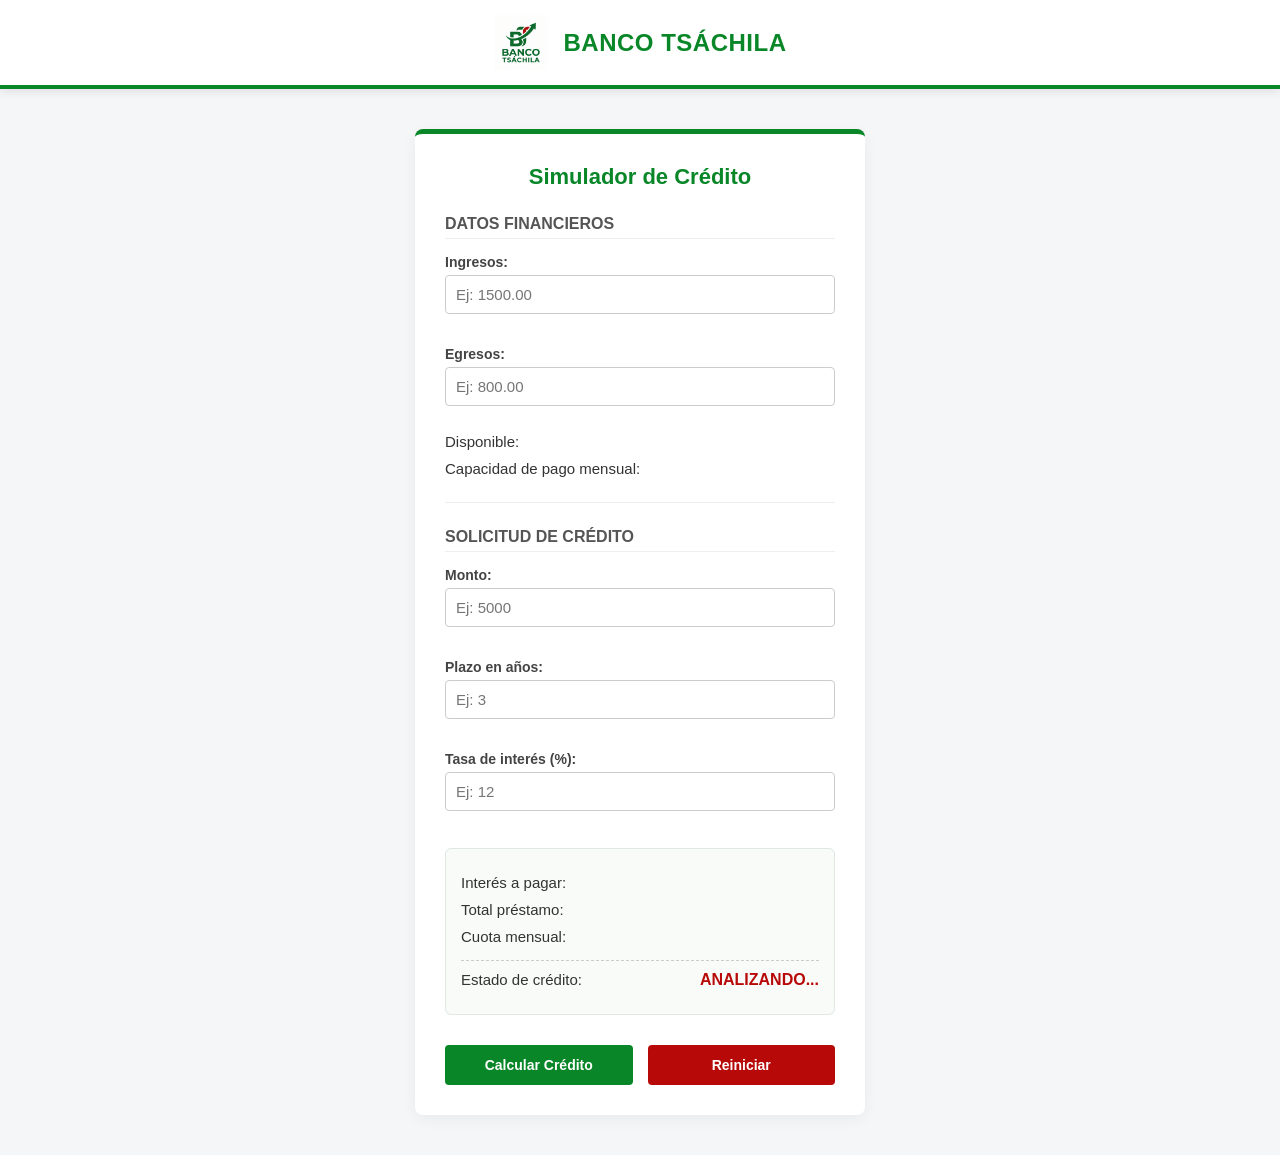
<file: index.html>
<!DOCTYPE html>
<html lang="es">
<head>
    <meta charset="UTF-8">
    <meta name="viewport" content="width=device-width, initial-scale=1.0">
    <title>Simulador de Crédito - Banco Tsáchila</title>
    <link rel="stylesheet" href="simulador.css">
    <script src="funciones.js"></script>
    <script src="simulador.js"></script>
</head>
<body>

    <header class="bank-header">
        <img src="logo_BT.jpg" alt="Logo Banco Tsáchila" class="logo">
        <div class="bank-name">BANCO TSÁCHILA</div>
    </header>

    <div class="container">
        <h1>Simulador de Crédito</h1>

        <h2>Datos financieros</h2>
        <label for="txtIngresos">Ingresos:</label>
        <input type="text" id="txtIngresos" placeholder="Ej: 1500.00" onblur="validarGenerico('txtIngresos', 'errIngresos')">
        <div id="errIngresos" class="error-msg"></div>

        <label for="txtEgresos">Egresos:</label>
        <input type="text" id="txtEgresos" placeholder="Ej: 800.00" onblur="validarEgresos()">
        <div id="errEgresos" class="error-msg"></div>

        <p class="result-row">Disponible: <span id="spnDisponible"></span></p>
        <p class="result-row">Capacidad de pago mensual: <span id="spnCapacidadPago"></span></p>

        <hr class="divider">

        <h2>Solicitud de crédito</h2>
        <label for="txtMonto">Monto:</label>
        <input type="text" id="txtMonto" placeholder="Ej: 5000" onblur="validarGenerico('txtMonto', 'errMonto')">
        <div id="errMonto" class="error-msg"></div>

        <label for="txtPlazo">Plazo en años:</label>
        <input type="text" id="txtPlazo" placeholder="Ej: 3" onblur="validarPlazo()">
        <div id="errPlazo" class="error-msg"></div>

        <label for="txtTasaInteres">Tasa de interés (%):</label>
        <input type="text" id="txtTasaInteres" placeholder="Ej: 12" onblur="validarGenerico('txtTasaInteres', 'errTasaInteres')">
        <div id="errTasaInteres" class="error-msg"></div>

        <div class="results-box">
            <p>Interés a pagar: <span id="spnInteresPagar"></span></p>
            <p>Total préstamo: <span id="spnTotalPrestamo"></span></p>
            <p>Cuota mensual: <span id="spnCuotaMensual"></span></p>
            <p class="status">Estado de crédito: <span id="spnEstadoCredito">ANALIZANDO...</span></p>
        </div>

        <div class="buttons">
            <button id="btnCalcularCredito" onclick="calcular()">Calcular Crédito</button>
            <button id="btnReiniciar">Reiniciar</button>
        </div>
    </div>

</body>
</html>
</file>
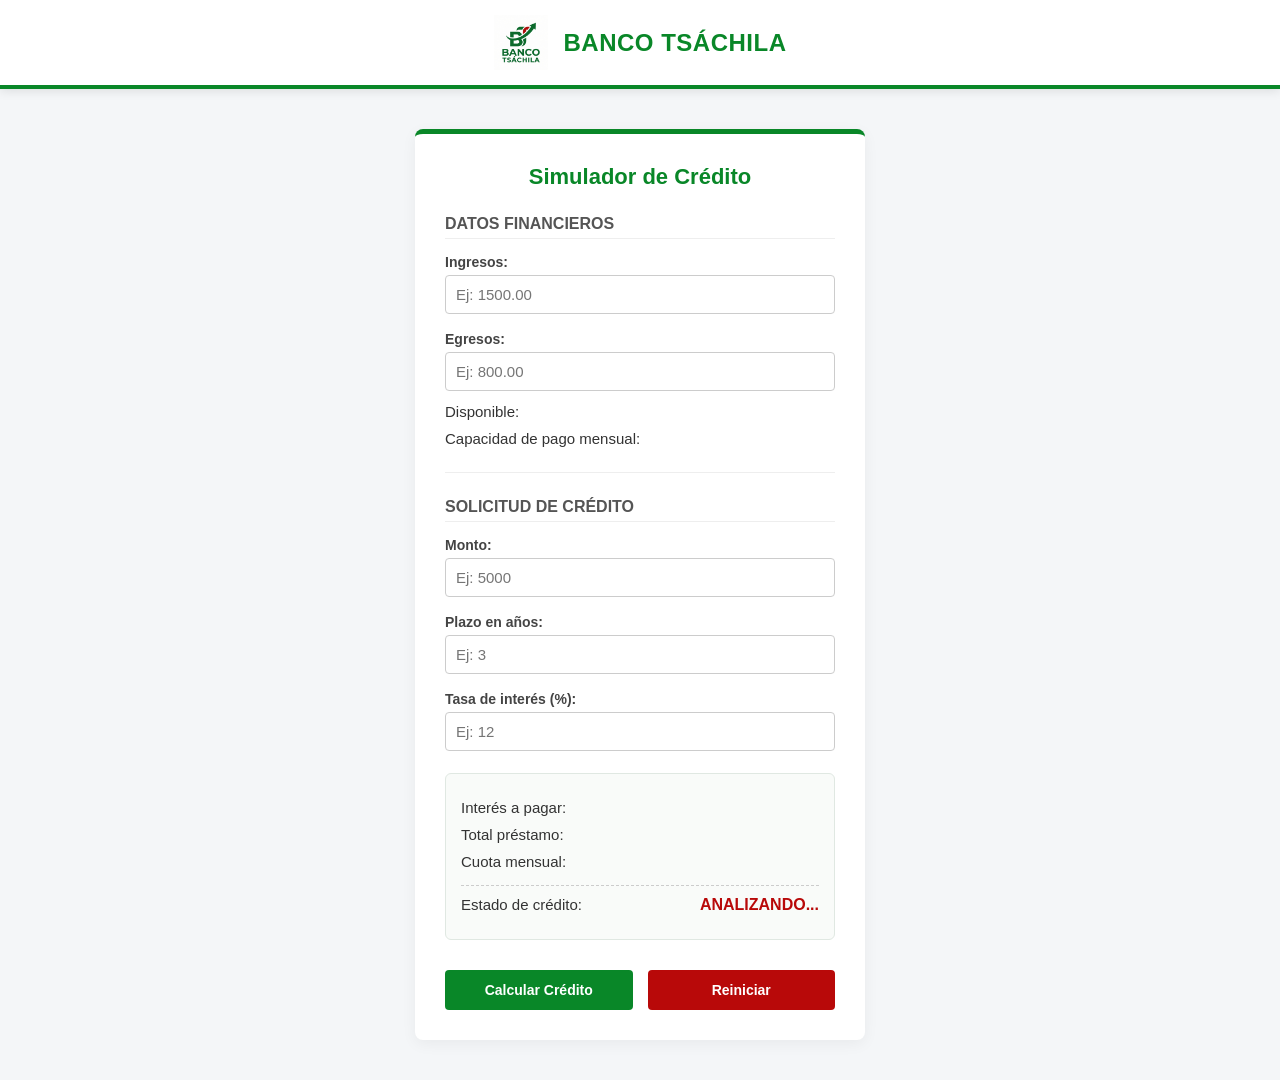
<file: simulador.html>
<!DOCTYPE html>
<html lang="es">
<head>
    <meta charset="UTF-8">
    <meta name="viewport" content="width=device-width, initial-scale=1.0">
    <title>Simulador de Crédito - Banco Tsáchila</title>
    <link rel="stylesheet" href="simulador.css">
    <script src="funciones.js"></script>
    <script src="simulador.js"></script>
</head>
<body>

    <!-- Nuevo encabezado corporativo -->
    <header class="bank-header">
        <img src="logo_BT.jpg" alt="Logo Banco Tsáchila" class="logo">
        <div class="bank-name">BANCO TSÁCHILA</div>
    </header>

    <div class="container">
        <h1>Simulador de Crédito</h1>

        <h2>Datos financieros</h2>
        <label for="txtIngresos">Ingresos:</label>
        <input type="text" id="txtIngresos" placeholder="Ej: 1500.00">

        <label for="txtEgresos">Egresos:</label>
        <input type="text" id="txtEgresos" placeholder="Ej: 800.00">

        <p class="result-row">Disponible: <span id="spnDisponible"></span></p>
        <p class="result-row">Capacidad de pago mensual: <span id="spnCapacidadPago"></span></p>

        <hr class="divider">

        <h2>Solicitud de crédito</h2>
        <label for="txtMonto">Monto:</label>
        <input type="text" id="txtMonto" placeholder="Ej: 5000">

        <label for="txtPlazo">Plazo en años:</label>
        <input type="text" id="txtPlazo" placeholder="Ej: 3">

        <label for="txtTasaInteres">Tasa de interés (%):</label>
        <input type="text" id="txtTasaInteres" placeholder="Ej: 12">

        <div class="results-box">
            <p>Interés a pagar: <span id="spnInteresPagar"></span></p>
            <p>Total préstamo: <span id="spnTotalPrestamo"></span></p>
            <p>Cuota mensual: <span id="spnCuotaMensual"></span></p>
            <p class="status">Estado de crédito: <span id="spnEstadoCredito">ANALIZANDO...</span></p>
        </div>

        <div class="buttons">
            <button id="btnCalcularCredito" onclick="calcular()">Calcular Crédito</button>
            <button id="btnReiniciar">Reiniciar</button>
        </div>
    </div>

</body>
</html>
</file>
<file: simulador.css>
body {
    font-family: 'Segoe UI', Tahoma, Geneva, Verdana, sans-serif;
    background-color: #f4f6f8;
    margin: 0;
    padding: 0;
    color: #333;
}

.bank-header {
    background-color: #FFFFFF;
    padding: 15px 30px;
    display: flex;
    align-items: center;
    justify-content: center;
    box-shadow: 0 2px 10px rgba(0,0,0,0.1);
    border-bottom: 4px solid #098728;
}

.logo {
    height: 55px;
    margin-right: 15px;
}

.bank-name {
    font-size: 24px;
    font-weight: 800;
    color: #098728;
    letter-spacing: 0.5px;
}

.container {
    width: 90%;
    max-width: 450px;
    margin: 40px auto;
    padding: 30px;
    background-color: #FFFFFF;
    border-radius: 8px;
    box-shadow: 0 4px 15px rgba(0,0,0,0.05);
    border-top: 5px solid #098728;
    box-sizing: border-box;
}

h1 {
    text-align: center;
    margin-top: 0;
    margin-bottom: 25px;
    color: #098728;
    font-size: 22px;
}

h2 {
    margin-top: 25px;
    font-size: 16px;
    color: #555;
    text-transform: uppercase;
    border-bottom: 1px solid #eee;
    padding-bottom: 5px;
}

label {
    display: block;
    margin-top: 15px;
    font-weight: 600;
    font-size: 14px;
    color: #444;
}

input {
    width: 100%;
    padding: 10px;
    margin-top: 5px;
    margin-bottom: 2px; /* Margen reducido para el mensaje de error */
    border-radius: 4px;
    border: 1px solid #ccc;
    box-sizing: border-box;
    font-size: 15px;
    transition: border-color 0.3s ease;
}

input:focus {
    border-color: #098728;
    outline: none;
    box-shadow: 0 0 5px rgba(9, 135, 40, 0.2);
}

/* ESTILOS DEL MENSAJE DE VALIDACIÓN */
.error-msg {
    color: red; /* Color rojo solicitado */
    font-style: italic; /* Letra cursiva solicitada */
    font-size: 12px;
    min-height: 15px;
    margin-bottom: 10px;
}

.divider {
    border: 0;
    height: 1px;
    background: #eee;
    margin: 25px 0;
}

p {
    margin: 10px 0;
    font-size: 15px;
    display: flex;
    justify-content: space-between;
}

span {
    font-weight: bold;
    color: #B80909;
    font-size: 16px;
}

.results-box {
    background-color: #f9fbf9;
    padding: 15px;
    border-radius: 6px;
    margin-top: 20px;
    border: 1px solid #e0e8e2;
}

.status {
    margin-top: 15px;
    padding-top: 10px;
    border-top: 1px dashed #ccc;
}

.buttons {
    margin-top: 30px;
    display: flex;
    justify-content: space-between;
    gap: 15px;
}

button {
    width: 100%;
    padding: 12px;
    border: none;
    border-radius: 4px;
    color: #FFFFFF;
    font-weight: bold;
    font-size: 14px;
    cursor: pointer;
    transition: background-color 0.3s ease;
}

#btnCalcularCredito { background-color: #098728; }
#btnCalcularCredito:hover { background-color: #076b1f; }

#btnReiniciar { background-color: #B80909; }
#btnReiniciar:hover { background-color: #940707; }

@media (max-width: 600px) {
    .bank-header {
        flex-direction: column;
        padding: 15px;
        text-align: center;
    }
    .logo {
        margin-right: 0;
        margin-bottom: 10px;
        height: 45px;
    }
    .bank-name {
        font-size: 20px;
    }
    .container {
        margin: 20px auto;
        padding: 20px;
    }
    p {
        font-size: 14px;
        flex-direction: column;
        align-items: flex-start;
    }
    span {
        margin-top: 4px;
        font-size: 15px;
    }
    .buttons {
        flex-direction: column;
    }
}
</file>
